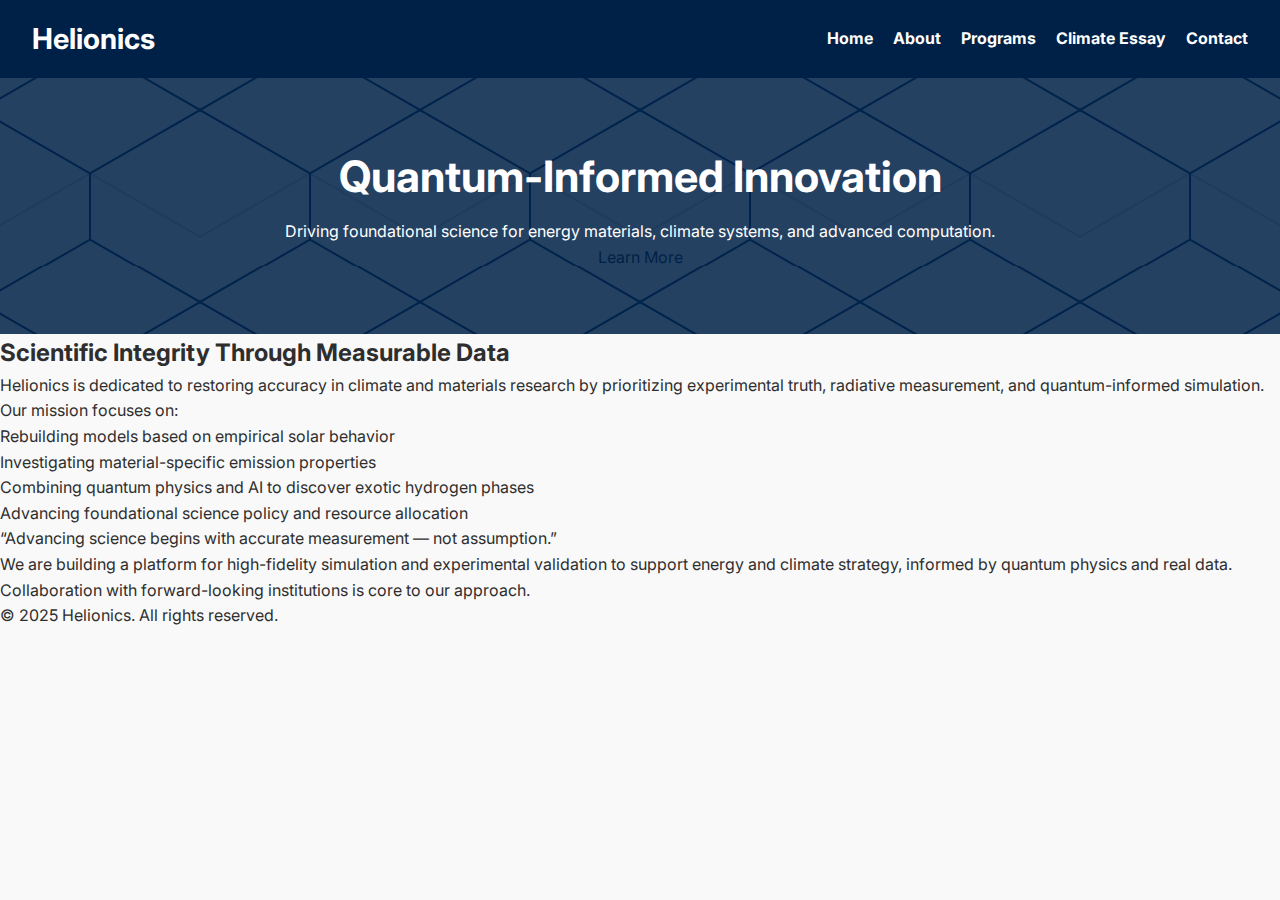
<file: index.html>
<!DOCTYPE html>
<html lang="en">
<head>
  <meta charset="UTF-8" />
  <meta name="viewport" content="width=device-width, initial-scale=1.0" />
  <title>Helionics – Quantum-Informed Innovation</title>
  <link rel="stylesheet" href="style.css" />
  <link href="https://fonts.googleapis.com/css2?family=Inter:wght@300;500;700&display=swap" rel="stylesheet" />
</head>
<body>
 <header>
  <h1>Helionics</h1>
  <nav>
    <ul>
      <li><a href="index.html">Home</a></li>
      <li><a href="about.html">About</a></li>
      <li><a href="services.html">Programs</a></li>
      <li><a href="climate.html">Climate Essay</a></li>
      <li><a href="contact.html">Contact</a></li>
    </ul>
  </nav>
</header>

  <!-- HERO SECTION -->
  <section class="hero fade-in">
    <h1>Quantum-Informed Innovation</h1>
    <p>Driving foundational science for energy materials, climate systems, and advanced computation.</p>
    <a href="about.html" class="button">Learn More</a>
  </section>

  <!-- MAIN MESSAGE SECTION -->
  <section class="fade-in">
    <h2>Scientific Integrity Through Measurable Data</h2>
    <p>Helionics is dedicated to restoring accuracy in climate and materials research by prioritizing experimental truth, radiative measurement, and quantum-informed simulation. Our mission focuses on:</p>
    <ul>
      <li>Rebuilding models based on <span class="highlight">empirical solar behavior</span></li>
      <li>Investigating <span class="highlight">material-specific emission properties</span></li>
      <li>Combining quantum physics and AI to discover <span class="highlight">exotic hydrogen phases</span></li>
      <li>Advancing <span class="highlight">foundational science policy and resource allocation</span></li>
    </ul>
  </section>

  <!-- CALLOUT SECTION -->
  <section class="section-soft fade-in">
    <div class="callout">
      “Advancing science begins with accurate measurement — not assumption.”
    </div>
    <p>We are building a platform for high-fidelity simulation and experimental validation to support energy and climate strategy, informed by quantum physics and real data. Collaboration with forward-looking institutions is core to our approach.</p>
  </section>

  <footer>
    <p>&copy; 2025 Helionics. All rights reserved.</p>
  </footer>
</body>
</html>
</file>
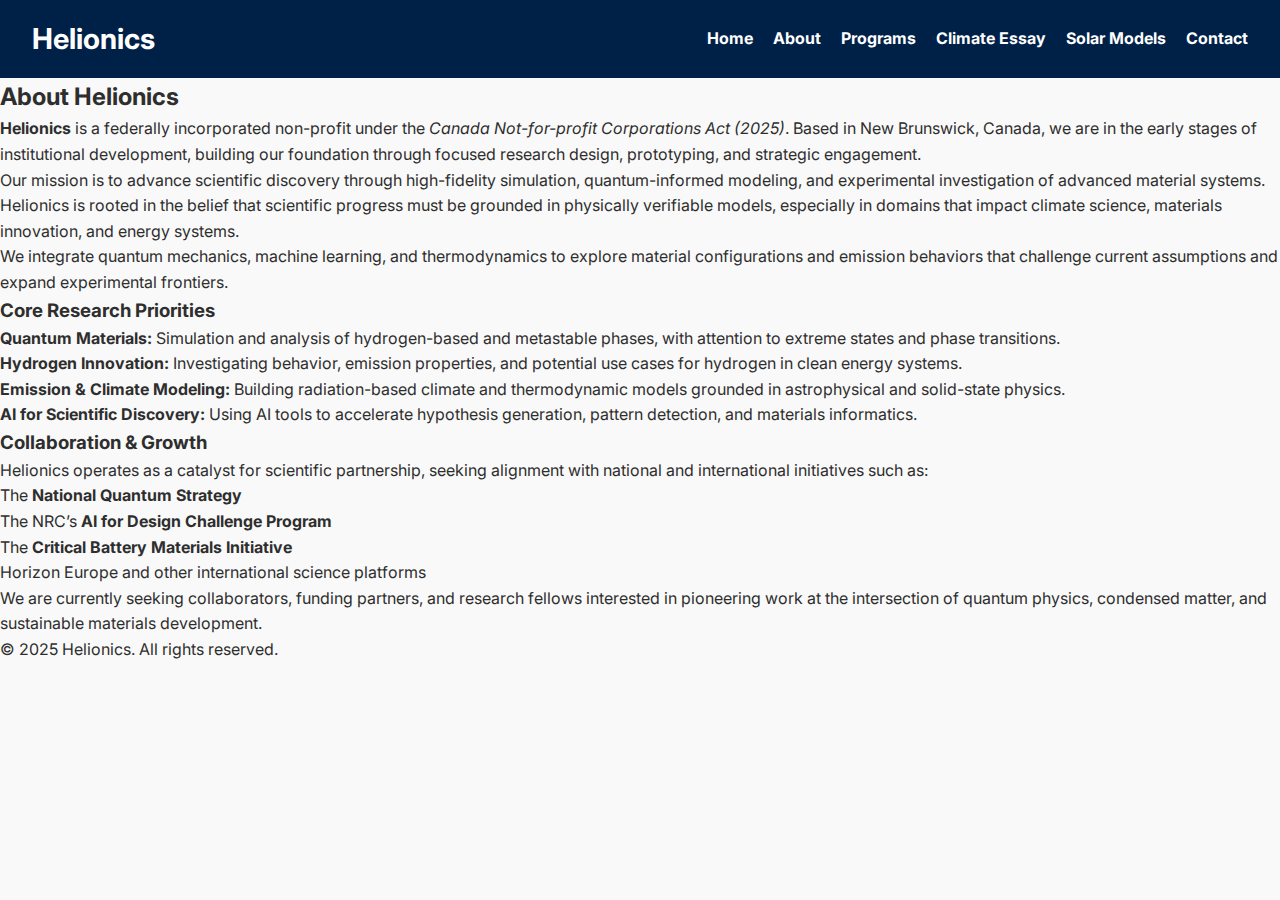
<file: about.html>
<!DOCTYPE html>
<html lang="en">
<head>
  <meta charset="UTF-8" />
  <meta name="viewport" content="width=device-width, initial-scale=1.0" />
  <title>About – Helionics</title>
  <link rel="stylesheet" href="style.css" />
  <link href="https://fonts.googleapis.com/css2?family=Inter:wght@300;500;700&display=swap" rel="stylesheet" />
</head>
<body>
 <header>
  <h1>Helionics</h1>
  <nav>
    <ul>
      <li><a href="index.html">Home</a></li>
      <li><a href="about.html">About</a></li>
      <li><a href="services.html">Programs</a></li>
      <li><a href="climate.html">Climate Essay</a></li>
      <li><a href="sun.html">Solar Models</a></li>
      <li><a href="contact.html">Contact</a></li>
    </ul>
  </nav>
</header>

  <section class="fade-in">
    <h2>About Helionics</h2>

    <p><strong>Helionics</strong> is a federally incorporated non-profit under the <em>Canada Not-for-profit Corporations Act (2025)</em>. Based in New Brunswick, Canada, we are in the early stages of institutional development, building our foundation through focused research design, prototyping, and strategic engagement.</p>

    <p>Our mission is to advance scientific discovery through high-fidelity simulation, quantum-informed modeling, and experimental investigation of advanced material systems. Helionics is rooted in the belief that scientific progress must be grounded in physically verifiable models, especially in domains that impact climate science, materials innovation, and energy systems.</p>

    <div class="callout">
      We integrate quantum mechanics, machine learning, and thermodynamics to explore material configurations and emission behaviors that challenge current assumptions and expand experimental frontiers.
    </div>

    <h3>Core Research Priorities</h3>
    <ul>
      <li><strong>Quantum Materials:</strong> Simulation and analysis of hydrogen-based and metastable phases, with attention to extreme states and phase transitions.</li>
      <li><strong>Hydrogen Innovation:</strong> Investigating behavior, emission properties, and potential use cases for hydrogen in clean energy systems.</li>
      <li><strong>Emission & Climate Modeling:</strong> Building radiation-based climate and thermodynamic models grounded in astrophysical and solid-state physics.</li>
      <li><strong>AI for Scientific Discovery:</strong> Using AI tools to accelerate hypothesis generation, pattern detection, and materials informatics.</li>
    </ul>

    <h3>Collaboration & Growth</h3>
    <p>Helionics operates as a catalyst for scientific partnership, seeking alignment with national and international initiatives such as:</p>
    <ul>
      <li>The <strong>National Quantum Strategy</strong></li>
      <li>The NRC’s <strong>AI for Design Challenge Program</strong></li>
      <li>The <strong>Critical Battery Materials Initiative</strong></li>
      <li>Horizon Europe and other international science platforms</li>
    </ul>

    <p>We are currently seeking collaborators, funding partners, and research fellows interested in pioneering work at the intersection of quantum physics, condensed matter, and sustainable materials development.</p>
  </section>

  <footer>
    <p>&copy; 2025 Helionics. All rights reserved.</p>
  </footer>
</body>
</html>
</file>
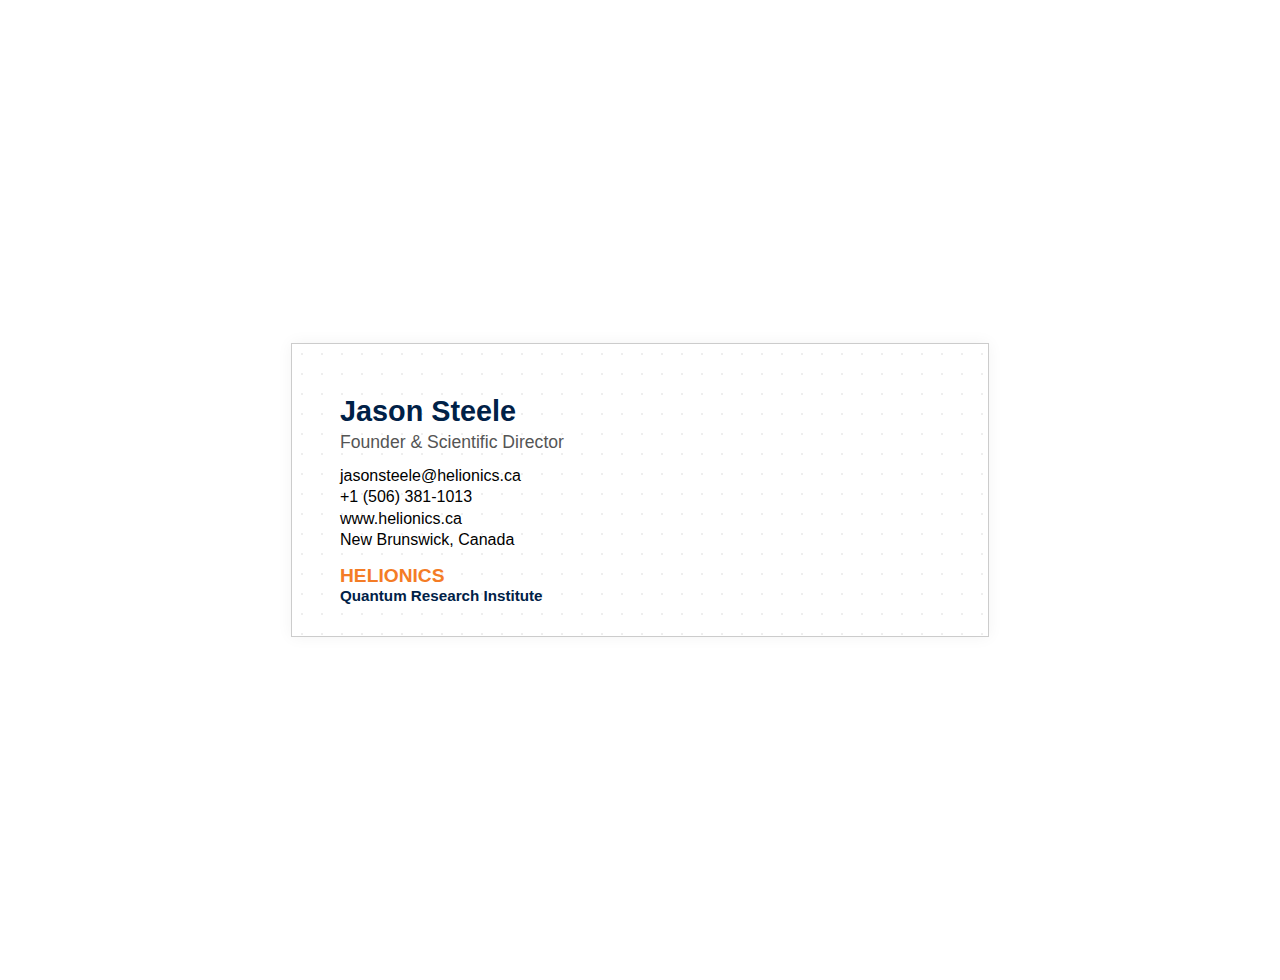
<file: business_card.html>
<!DOCTYPE html>
<html lang="en">
<head>
  <meta charset="UTF-8" />
  <meta name="viewport" content="width=device-width, initial-scale=1.0" />
  <title>Helionics Business Card</title>
  <style>
    :root {
      --color-navy: #002147;
      --color-orange: #f47c26;
      --color-gray: #555;
    }

    body {
      font-family: 'Inter', sans-serif;
      background: #ffffff;
      padding: 2rem;
      display: flex;
      justify-content: center;
      align-items: center;
      height: 100vh;
    }

    .card {
      border: 1px solid #ccc;
      padding: 2rem 3rem;
      max-width: 600px;
      width: 100%;
      background: white;
      background-image: radial-gradient(#eee 1px, transparent 1px);
      background-size: 20px 20px;
      background-position: left top;
      box-shadow: 0 0 15px rgba(0, 0, 0, 0.05);
    }

    h1 {
      color: var(--color-navy);
      font-size: 1.8rem;
      margin-bottom: 0.2rem;
    }

    h2 {
      color: var(--color-gray);
      font-size: 1.1rem;
      font-weight: normal;
      margin-top: 0;
    }

    p {
      font-size: 1rem;
      margin: 0.2rem 0;
    }

    .logo {
      font-weight: bold;
      font-size: 1.2rem;
      color: var(--color-orange);
      margin-top: 1rem;
    }

    .submark {
      font-weight: bold;
      color: var(--color-navy);
      font-size: 0.95rem;
    }
  </style>
</head>
<body>
  <div class="card">
    <h1>Jason Steele</h1>
    <h2>Founder & Scientific Director</h2>

    <p>jasonsteele@helionics.ca</p>
    <p>+1 (506) 381-1013</p>
    <p>www.helionics.ca</p>
    <p>New Brunswick, Canada</p>

    <div class="logo">HELIONICS</div>
    <div class="submark">Quantum Research Institute</div>
  </div>
</body>
</html>
</file>
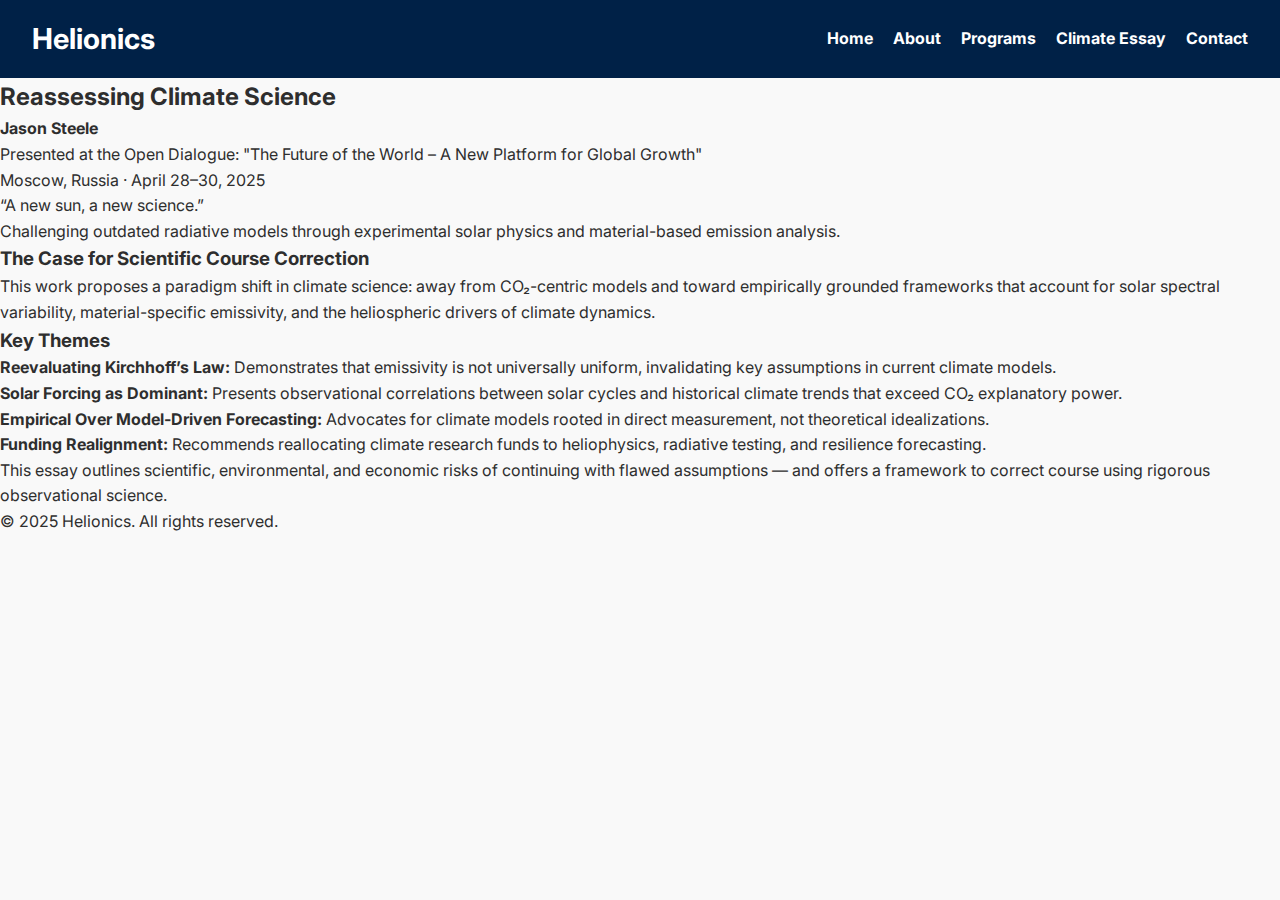
<file: climate.html>
<!DOCTYPE html>
<html lang="en">
<head>
  <meta charset="UTF-8" />
  <meta name="viewport" content="width=device-width, initial-scale=1.0" />
  <title>Reassessing Climate Science – Helionics</title>
  <link rel="stylesheet" href="style.css" />
  <link href="https://fonts.googleapis.com/css2?family=Inter:wght@300;500;700&display=swap" rel="stylesheet" />
</head>
<body>
  <header>
    <h1>Helionics</h1>
    <nav>
      <ul>
        <li><a href="index.html">Home</a></li>
        <li><a href="about.html">About</a></li>
        <li><a href="services.html">Programs</a></li>
        <li><a href="climate.html">Climate Essay</a></li>
        <li><a href="contact.html">Contact</a></li>
      </ul>
    </nav>
  </header>

  <section class="fade-in">
    <h2>Reassessing Climate Science</h2>
    <p><strong>Jason Steele</strong><br/>Presented at the Open Dialogue: "The Future of the World – A New Platform for Global Growth"<br/>Moscow, Russia · April 28–30, 2025</p>

    <div class="callout">
      “A new sun, a new science.”<br/>
      Challenging outdated radiative models through experimental solar physics and material-based emission analysis.
    </div>

    <h3>The Case for Scientific Course Correction</h3>
    <p>This work proposes a paradigm shift in climate science: away from CO₂-centric models and toward empirically grounded frameworks that account for solar spectral variability, material-specific emissivity, and the heliospheric drivers of climate dynamics.</p>

    <h3>Key Themes</h3>
    <ul>
      <li><strong>Reevaluating Kirchhoff’s Law:</strong> Demonstrates that emissivity is not universally uniform, invalidating key assumptions in current climate models.</li>
      <li><strong>Solar Forcing as Dominant:</strong> Presents observational correlations between solar cycles and historical climate trends that exceed CO₂ explanatory power.</li>
      <li><strong>Empirical Over Model-Driven Forecasting:</strong> Advocates for climate models rooted in direct measurement, not theoretical idealizations.</li>
      <li><strong>Funding Realignment:</strong> Recommends reallocating climate research funds to heliophysics, radiative testing, and resilience forecasting.</li>
    </ul>

    <p>This essay outlines scientific, environmental, and economic risks of continuing with flawed assumptions — and offers a framework to correct course using rigorous observational science.</p>

   
  </section>

  <footer>
    <p>&copy; 2025 Helionics. All rights reserved.</p>
  </footer>
</body>
</html>
</file>
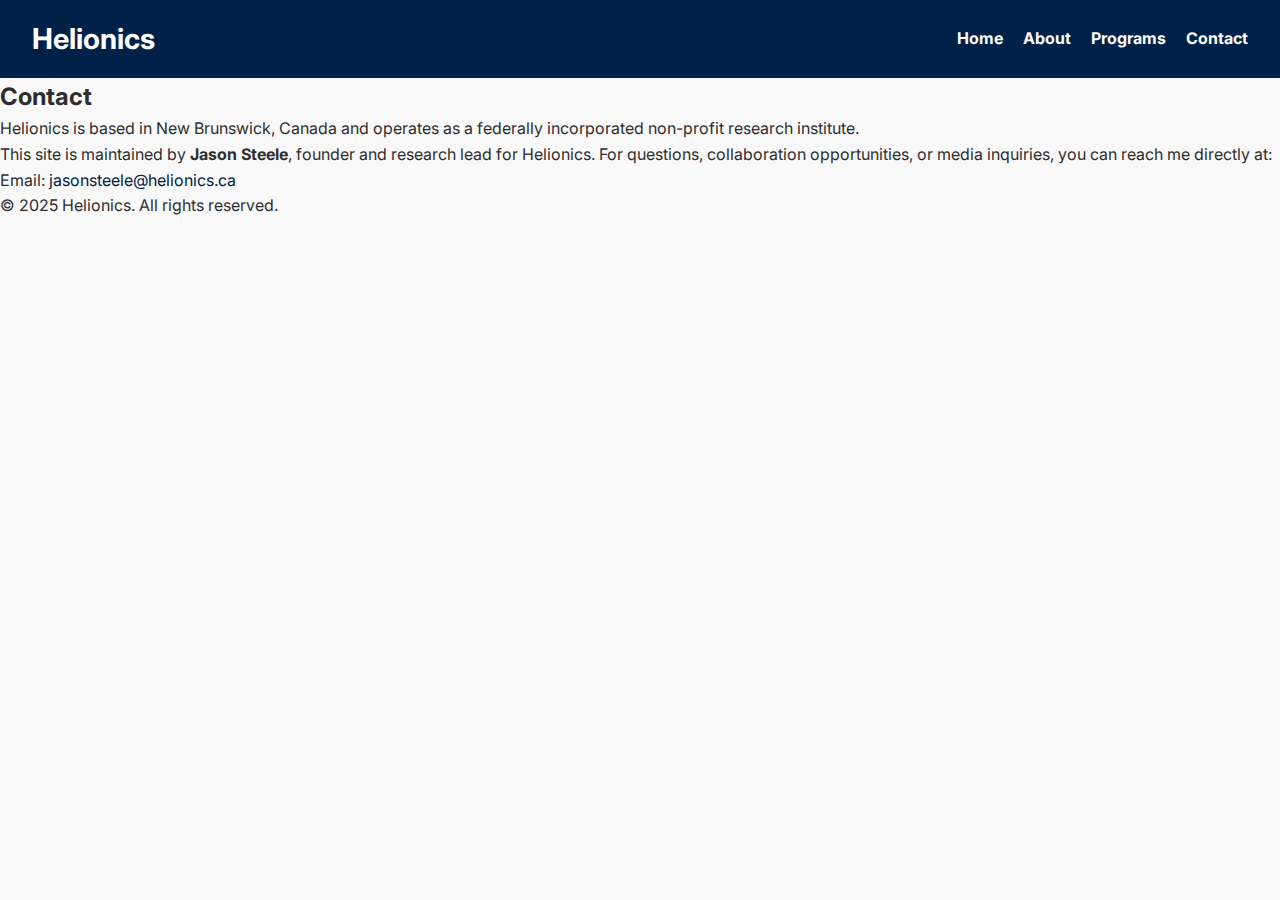
<file: contact.html>
<!DOCTYPE html>
<html lang="en">
<head>
  <meta charset="UTF-8" />
  <meta name="viewport" content="width=device-width, initial-scale=1.0" />
  <title>Contact – Helionics</title>
  <link rel="stylesheet" href="style.css" />
  <link href="https://fonts.googleapis.com/css2?family=Inter:wght@300;500;700&display=swap" rel="stylesheet" />
</head>
<body>
  <header>
    <h1>Helionics</h1>
    <nav>
      <ul>
        <li><a href="index.html">Home</a></li>
        <li><a href="about.html">About</a></li>
        <li><a href="services.html">Programs</a></li>
        <li><a href="contact.html">Contact</a></li>
      </ul>
    </nav>
  </header>

  <section class="fade-in">
    <h2>Contact</h2>
    <p>Helionics is based in New Brunswick, Canada and operates as a federally incorporated non-profit research institute.</p>

    <p>This site is maintained by <strong>Jason Steele</strong>, founder and research lead for Helionics. For questions, collaboration opportunities, or media inquiries, you can reach me directly at:</p>

    <p>
      Email:
      <a href="mailto:&#106;&#097;&#115;&#111;&#110;&#115;&#116;&#101;&#101;&#108;&#101;&#064;&#104;&#101;&#108;&#105;&#111;&#110;&#105;&#099;&#115;&#046;&#099;&#097;">
        &#106;&#097;&#115;&#111;&#110;&#115;&#116;&#101;&#101;&#108;&#101;&#064;&#104;&#101;&#108;&#105;&#111;&#110;&#105;&#099;&#115;&#046;&#099;&#097;
      </a>
    </p>
  </section>

  <footer>
    <p>&copy; 2025 Helionics. All rights reserved.</p>
  </footer>
</body>
</html>
</file>
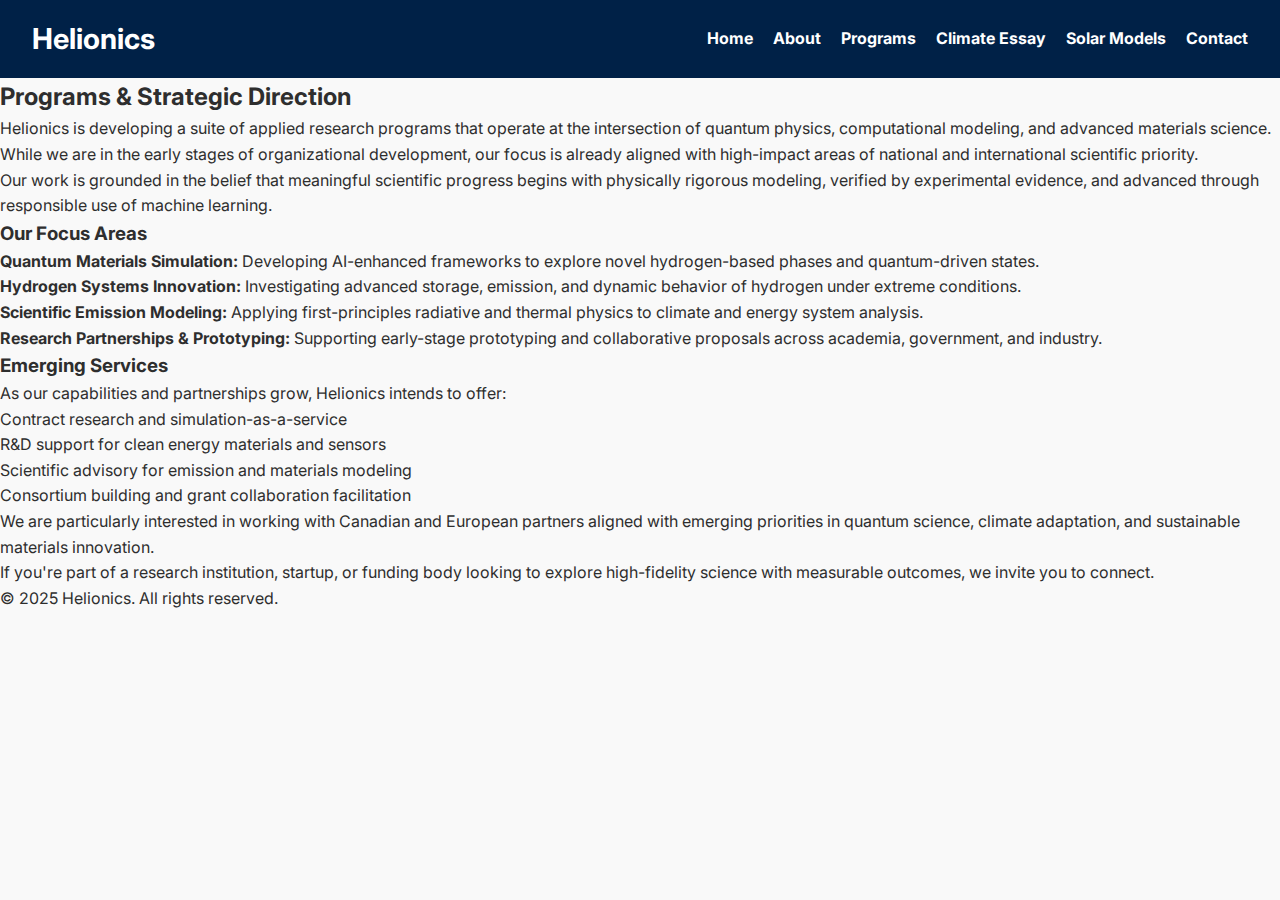
<file: services.html>
<!DOCTYPE html>
<html lang="en">
<head>
  <meta charset="UTF-8" />
  <meta name="viewport" content="width=device-width, initial-scale=1.0" />
  <title>Programs & Services – Helionics</title>
  <link rel="stylesheet" href="style.css" />
  <link href="https://fonts.googleapis.com/css2?family=Inter:wght@300;500;700&display=swap" rel="stylesheet" />
</head>
<body>
 <header>
  <h1>Helionics</h1>
  <nav>
    <ul>
      <li><a href="index.html">Home</a></li>
      <li><a href="about.html">About</a></li>
      <li><a href="services.html">Programs</a></li>
      <li><a href="climate.html">Climate Essay</a></li>
      <li><a href="sun.html">Solar Models</a></li>
      <li><a href="contact.html">Contact</a></li>
    </ul>
  </nav>
</header>

  <section class="fade-in">
    <h2>Programs & Strategic Direction</h2>

    <p>Helionics is developing a suite of applied research programs that operate at the intersection of quantum physics, computational modeling, and advanced materials science. While we are in the early stages of organizational development, our focus is already aligned with high-impact areas of national and international scientific priority.</p>

    <div class="callout">
      Our work is grounded in the belief that meaningful scientific progress begins with physically rigorous modeling, verified by experimental evidence, and advanced through responsible use of machine learning.
    </div>

    <h3>Our Focus Areas</h3>
    <ul>
      <li><strong>Quantum Materials Simulation:</strong> Developing AI-enhanced frameworks to explore novel hydrogen-based phases and quantum-driven states.</li>
      <li><strong>Hydrogen Systems Innovation:</strong> Investigating advanced storage, emission, and dynamic behavior of hydrogen under extreme conditions.</li>
      <li><strong>Scientific Emission Modeling:</strong> Applying first-principles radiative and thermal physics to climate and energy system analysis.</li>
      <li><strong>Research Partnerships & Prototyping:</strong> Supporting early-stage prototyping and collaborative proposals across academia, government, and industry.</li>
    </ul>

    <h3>Emerging Services</h3>
    <p>As our capabilities and partnerships grow, Helionics intends to offer:</p>
    <ul>
      <li>Contract research and simulation-as-a-service</li>
      <li>R&D support for clean energy materials and sensors</li>
      <li>Scientific advisory for emission and materials modeling</li>
      <li>Consortium building and grant collaboration facilitation</li>
    </ul>

    <p>We are particularly interested in working with Canadian and European partners aligned with emerging priorities in quantum science, climate adaptation, and sustainable materials innovation.</p>

    <p>If you're part of a research institution, startup, or funding body looking to explore high-fidelity science with measurable outcomes, we invite you to connect.</p>
  </section>

  <footer>
    <p>&copy; 2025 Helionics. All rights reserved.</p>
  </footer>
</body>
</html>
</file>
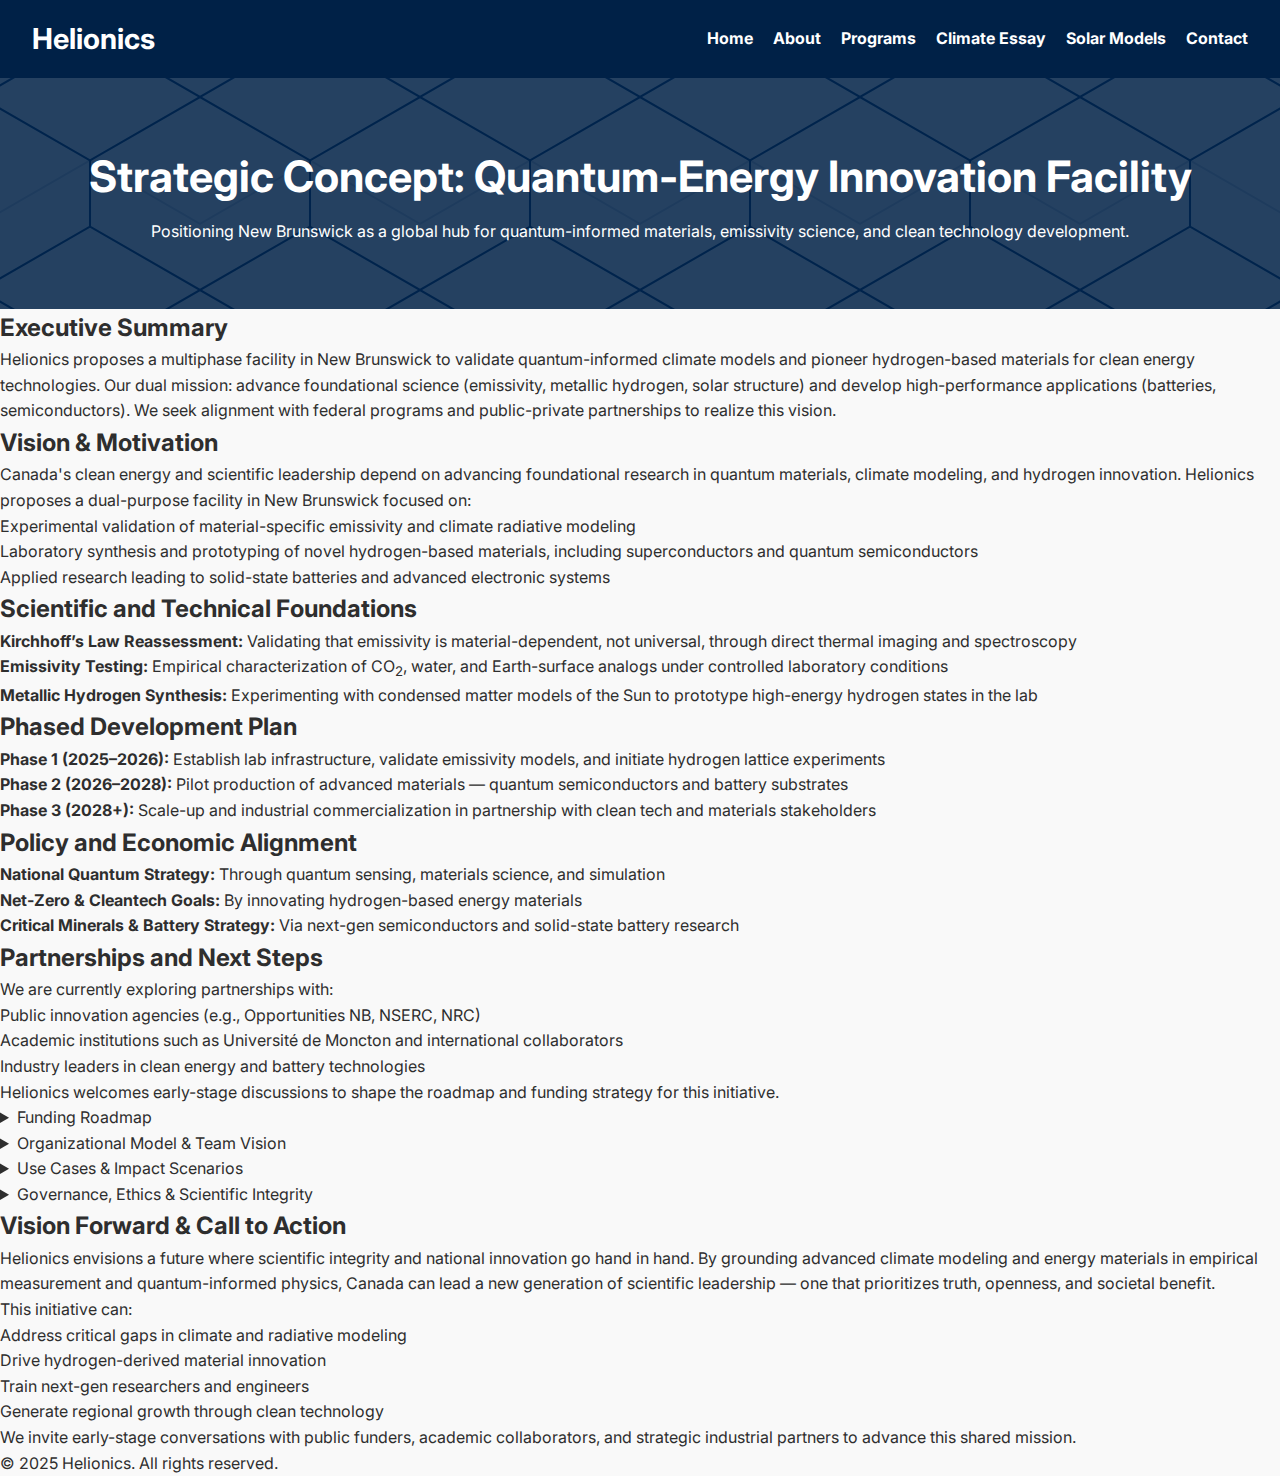
<file: strategic-concept.html>
<!DOCTYPE html><html lang="en">
<head>
  <meta charset="UTF-8" />
  <meta name="viewport" content="width=device-width, initial-scale=1.0" />
  <title>Helionics – Strategic Concept</title>
  <link rel="stylesheet" href="style.css" />
  <link href="https://fonts.googleapis.com/css2?family=Inter:wght@300;500;700&display=swap" rel="stylesheet" />
</head>
<body>
  <header>
    <h1>Helionics</h1>
    <nav>
      <ul>
        <li><a href="index.html">Home</a></li>
        <li><a href="about.html">About</a></li>
        <li><a href="services.html">Programs</a></li>
        <li><a href="climate.html">Climate Essay</a></li>
        <li><a href="sun.html">Solar Models</a></li>
        <li><a href="contact.html">Contact</a></li>
      </ul>
    </nav>
  </header>  <section class="hero fade-in">
    <h1>Strategic Concept: Quantum-Energy Innovation Facility</h1>
    <p>Positioning New Brunswick as a global hub for quantum-informed materials, emissivity science, and clean technology development.</p>
  </section>  <section class="fade-in callout">
    <h2>Executive Summary</h2>
    <p>Helionics proposes a multiphase facility in New Brunswick to validate quantum-informed climate models and pioneer hydrogen-based materials for clean energy technologies. Our dual mission: advance foundational science (emissivity, metallic hydrogen, solar structure) and develop high-performance applications (batteries, semiconductors). We seek alignment with federal programs and public-private partnerships to realize this vision.</p>
  </section>  <section class="fade-in">
    <h2>Vision & Motivation</h2>
    <p>Canada's clean energy and scientific leadership depend on advancing foundational research in quantum materials, climate modeling, and hydrogen innovation. Helionics proposes a dual-purpose facility in New Brunswick focused on:</p>
    <ul>
      <li>Experimental validation of material-specific emissivity and climate radiative modeling</li>
      <li>Laboratory synthesis and prototyping of novel hydrogen-based materials, including superconductors and quantum semiconductors</li>
      <li>Applied research leading to solid-state batteries and advanced electronic systems</li>
    </ul>
  </section>  <section class="fade-in">
    <h2>Scientific and Technical Foundations</h2>
    <ul>
      <li><strong>Kirchhoff’s Law Reassessment:</strong> Validating that emissivity is material-dependent, not universal, through direct thermal imaging and spectroscopy</li>
      <li><strong>Emissivity Testing:</strong> Empirical characterization of CO<sub>2</sub>, water, and Earth-surface analogs under controlled laboratory conditions</li>
      <li><strong>Metallic Hydrogen Synthesis:</strong> Experimenting with condensed matter models of the Sun to prototype high-energy hydrogen states in the lab</li>
    </ul>
  </section>  <section class="fade-in">
    <h2>Phased Development Plan</h2>
    <ol>
      <li><strong>Phase 1 (2025–2026):</strong> Establish lab infrastructure, validate emissivity models, and initiate hydrogen lattice experiments</li>
      <li><strong>Phase 2 (2026–2028):</strong> Pilot production of advanced materials — quantum semiconductors and battery substrates</li>
      <li><strong>Phase 3 (2028+):</strong> Scale-up and industrial commercialization in partnership with clean tech and materials stakeholders</li>
    </ol>
  </section>  <section class="fade-in">
    <h2>Policy and Economic Alignment</h2>
    <ul>
      <li><strong>National Quantum Strategy:</strong> Through quantum sensing, materials science, and simulation</li>
      <li><strong>Net-Zero & Cleantech Goals:</strong> By innovating hydrogen-based energy materials</li>
      <li><strong>Critical Minerals & Battery Strategy:</strong> Via next-gen semiconductors and solid-state battery research</li>
    </ul>
  </section>  <section class="fade-in">
    <h2>Partnerships and Next Steps</h2>
    <p>We are currently exploring partnerships with:</p>
    <ul>
      <li>Public innovation agencies (e.g., Opportunities NB, NSERC, NRC)</li>
      <li>Academic institutions such as Université de Moncton and international collaborators</li>
      <li>Industry leaders in clean energy and battery technologies</li>
    </ul>
    <p>Helionics welcomes early-stage discussions to shape the roadmap and funding strategy for this initiative.</p>
  </section>  <section class="fade-in">
    <details class="callout">
      <summary><span>Funding Roadmap</span></summary>
      <p>The proposed facility will follow a blended funding strategy combining public R&D grants, institutional partnerships, and industrial co-investment.</p>
      <ul>
        <li><strong>Phase 1 (R&D Validation – $250K–$500K):</strong> Initial grants (NSERC Alliance, NRC Challenge, Mitacs); in-kind support from academic collaborators</li>
        <li><strong>Phase 2 (Pilot Prototyping – $2M–$4M):</strong> NRC IRAP or SIF; industry cost-sharing; provincial-federal matching via ACOA or ONB</li>
        <li><strong>Phase 3 (Commercial Facility – $10M+):</strong> Joint venture or IP licensing model; strategic investment; proprietary production revenue</li>
      </ul>
      <p>A detailed financial model will be co-developed as partner discussions evolve.</p>
    </details>
  </section>  <section class="fade-in">
    <details class="callout">
      <summary><span>Organizational Model & Team Vision</span></summary>
      <p>Helionics will serve as the lead scientific and operational coordinator for the facility, structured as a federally incorporated nonprofit research institute.</p>
      <ul>
        <li><strong>Scientific Program:</strong> Emissivity validation, hydrogen synthesis, quantum materials</li>
        <li><strong>Industrial Applications Group:</strong> Prototype batteries, semiconductors, and sensors</li>
        <li><strong>Policy & Outreach:</strong> Science policy, public engagement, open data frameworks</li>
      </ul>
      <p>The project structure emphasizes collaboration:</p>
      <ul>
        <li>Academic institutions contribute talent and infrastructure</li>
        <li>Industry partners co-develop technology and pilot systems</li>
        <li>Public sector agencies support funding, policy, and research alignment</li>
      </ul>
      <p>Our team vision prioritizes integrity, innovation, and Canadian scientific leadership.</p>
    </details>
  </section>  <section class="fade-in">
    <details class="callout">
      <summary><span>Use Cases & Impact Scenarios</span></summary>
      <ul>
        <li><strong>Climate Science Calibration:</strong> Improves climate models through direct emissivity measurement and satellite calibration.</li>
        <li><strong>Quantum & Clean Energy Tech:</strong> Enables superconductors, new semiconductors, and hydrogen-based batteries.</li>
        <li><strong>Defense & Aerospace:</strong> Metallic hydrogen could revolutionize propulsion and shielding technologies.</li>
        <li><strong>Open-Science Infrastructure:</strong> Transparent data tools for Earth systems and solar modeling.</li>
      </ul>
      <p>The facility will support both public-good science and commercial innovation.</p>
    </details>
  </section>  <section class="fade-in">
    <details class="callout">
      <summary><span>Governance, Ethics & Scientific Integrity</span></summary>
      <ul>
        <li><strong>Transparent Methodologies:</strong> Open access to data and experimental methods where feasible</li>
        <li><strong>Ethical Development:</strong> Evaluation of downstream applications, especially for sensitive technologies</li>
        <li><strong>Scientific Neutrality:</strong> Nonpartisan stance guided by measurable outcomes</li>
        <li><strong>Indigenous & Regional Engagement:</strong> Inclusion of local knowledge systems and regional benefit</li>
        <li><strong>Open Data Commitment:</strong> Helionics will make all non-commercial results, including emissivity datasets and modeling tools, publicly available in open-access repositories aligned with FAIR data principles.</li>
      </ul>
    </details>
  </section>  <section class="fade-in">
    <h2>Vision Forward & Call to Action</h2>
    <p>Helionics envisions a future where scientific integrity and national innovation go hand in hand. By grounding advanced climate modeling and energy materials in empirical measurement and quantum-informed physics, Canada can lead a new generation of scientific leadership — one that prioritizes truth, openness, and societal benefit.</p>
    <p>This initiative can:</p>
    <ul>
      <li>Address critical gaps in climate and radiative modeling</li>
      <li>Drive hydrogen-derived material innovation</li>
      <li>Train next-gen researchers and engineers</li>
      <li>Generate regional growth through clean technology</li>
    </ul>
    <p>We invite early-stage conversations with public funders, academic collaborators, and strategic industrial partners to advance this shared mission.</p>
  </section>  <footer>
    <p>&copy; 2025 Helionics. All rights reserved.</p>
  </footer>
</body>
          </html>
</file>
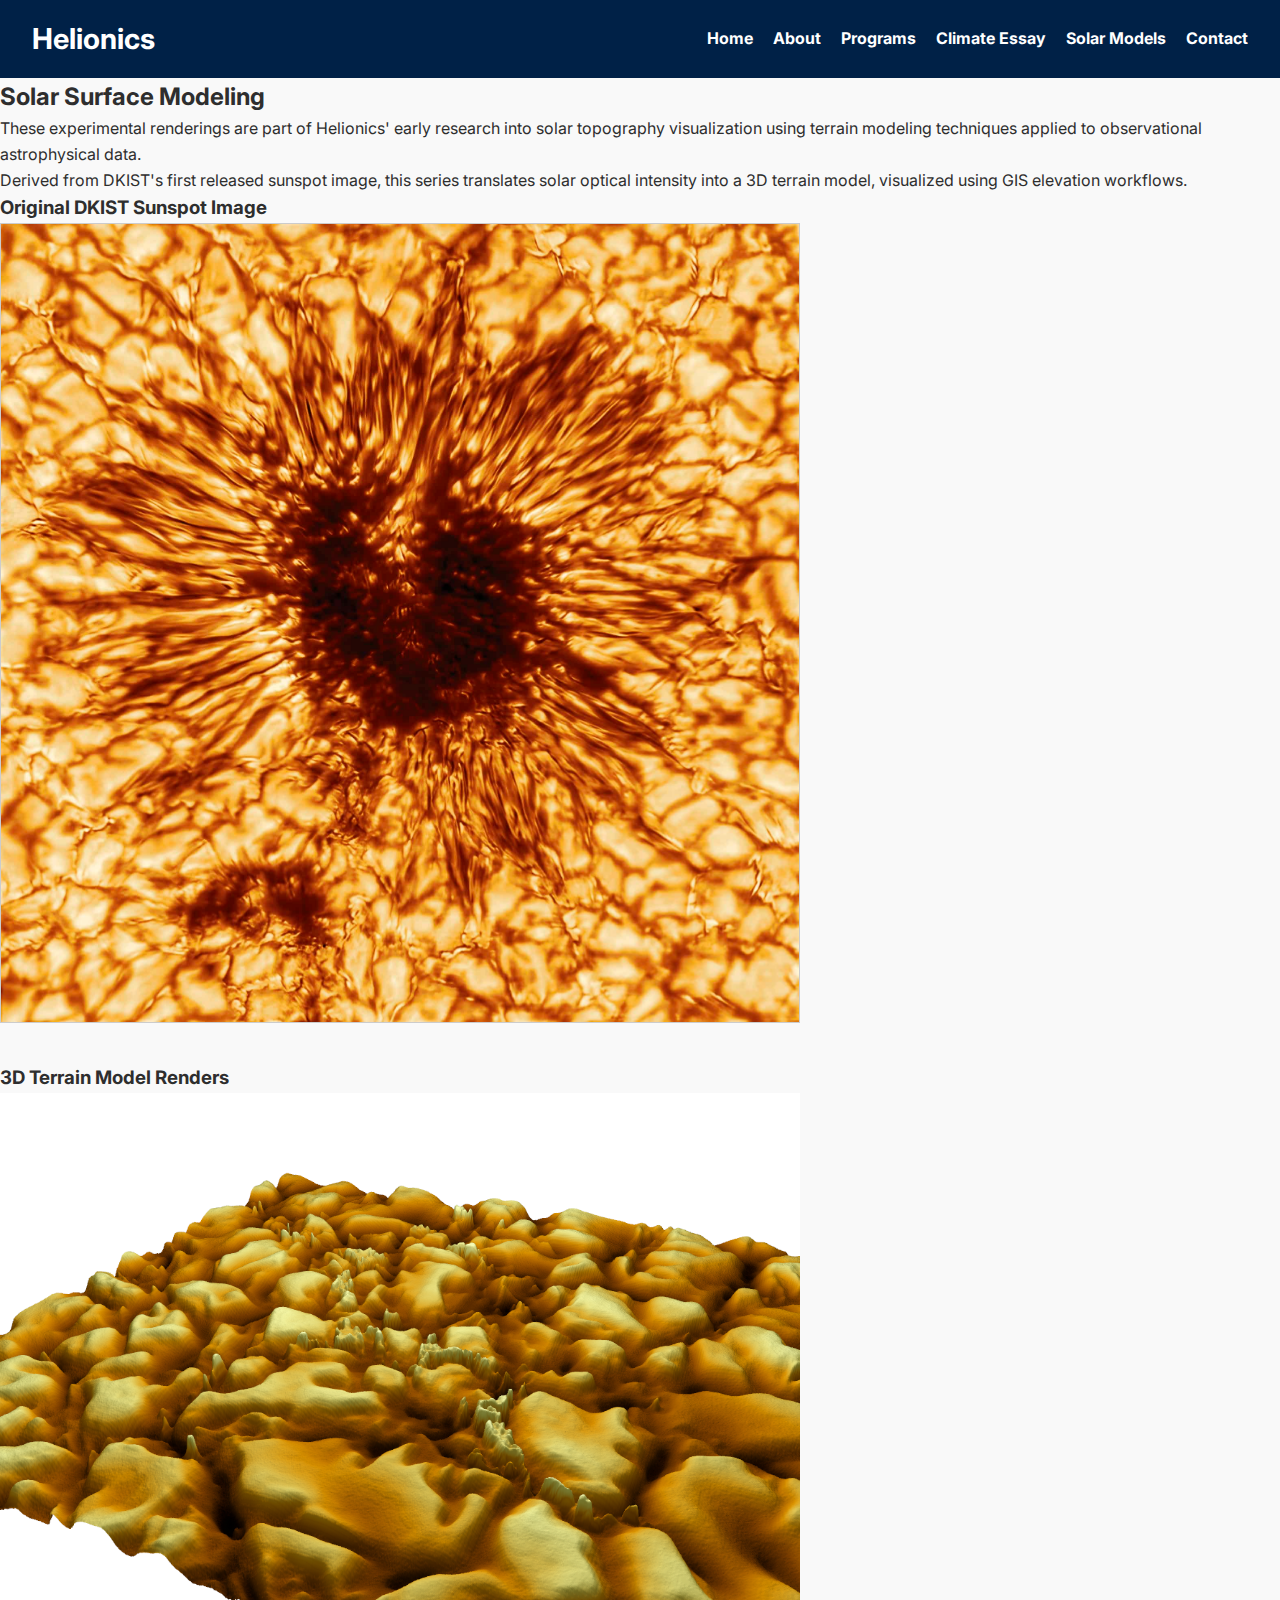
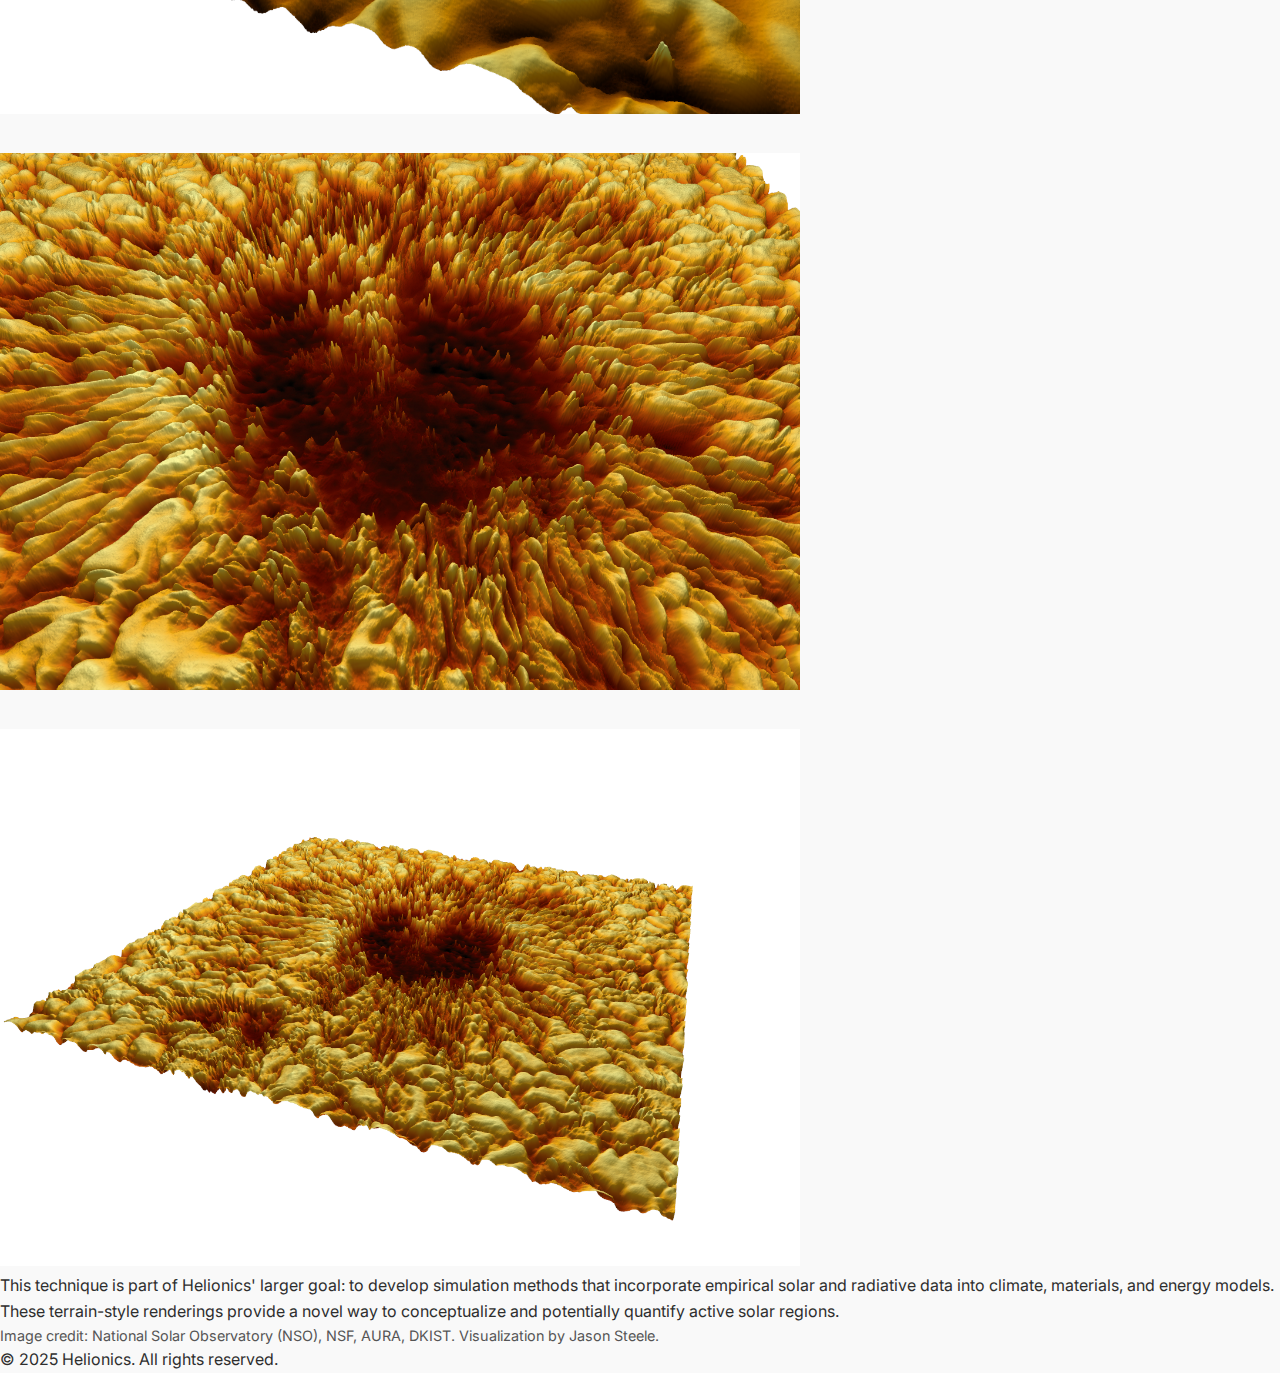
<file: sun.html>
<!DOCTYPE html>
<html lang="en">
<head>
  <meta charset="UTF-8" />
  <meta name="viewport" content="width=device-width, initial-scale=1.0" />
  <title>Solar Surface Modeling – Helionics</title>
  <link rel="stylesheet" href="style.css" />
  <link href="https://fonts.googleapis.com/css2?family=Inter:wght@300;500;700&display=swap" rel="stylesheet" />
</head>
<body>
  <header>
    <h1>Helionics</h1>
    <nav>
      <ul>
        <li><a href="index.html">Home</a></li>
        <li><a href="about.html">About</a></li>
        <li><a href="services.html">Programs</a></li>
        <li><a href="climate.html">Climate Essay</a></li>
        <li><a href="sun.html">Solar Models</a></li>
        <li><a href="contact.html">Contact</a></li>
      </ul>
    </nav>
  </header>

  <section class="fade-in">
    <h2>Solar Surface Modeling</h2>
    <p>
      These experimental renderings are part of Helionics' early research into solar topography visualization using terrain modeling techniques applied to observational astrophysical data.
    </p>

    <div class="callout">
      Derived from DKIST's first released sunspot image, this series translates solar optical intensity into a 3D terrain model, visualized using GIS elevation workflows.
    </div>

    <h3>Original DKIST Sunspot Image</h3>
    <img src="reconstruction3_lin-CC12.jpg" alt="DKIST Sunspot Image" style="width:100%; max-width:800px; border:1px solid #ccc; margin-bottom:2rem;" />

    <h3>3D Terrain Model Renders</h3>

    <img src="sunspot-Crop-Image-full-3d.png" alt="Sunspot Render 1" style="width:100%; max-width:800px; margin-bottom:2rem;" />
    <img src="DKIST-First-Sunspot-4.png" alt="Sunspot Render 2" style="width:100%; max-width:800px; margin-bottom:2rem;" />
    <img src="DKIST-First-Sunspot-2.png" alt="Sunspot Render 3" style="width:100%; max-width:800px;" />

    <p>
      This technique is part of Helionics' larger goal: to develop simulation methods that incorporate empirical solar and radiative data into climate, materials, and energy models. These terrain-style renderings provide a novel way to conceptualize and potentially quantify active solar regions.
    </p>

    <p style="font-size: 0.9rem; color: var(--color-text-muted);">
      Image credit: National Solar Observatory (NSO), NSF, AURA, DKIST. Visualization by Jason Steele.
    </p>
  </section>

  <footer>
    <p>&copy; 2025 Helionics. All rights reserved.</p>
  </footer>
</body>
</html>
</file>
<file: style.css>
/* ======================================
   Helionics – Scientific Theme Stylesheet (with Dark Mode and Hex Lattice)
   ====================================== */

/* Font Import: Inter */
@import url('https://fonts.googleapis.com/css2?family=Inter:wght@300;500;700&display=swap');

/* Root Variables */
:root {
  --color-navy: #002147;
  --color-orange: #f47c26;
  --color-lightblue: #eaf2f8;
  --color-text-dark: #2e2e2e;
  --color-text-muted: #555;
  --color-bg-light: #f9f9f9;
  --color-alert: #d9472d;

  /* Theme Variables (light default) */
  --color-bg: var(--color-bg-light);
  --color-text: var(--color-text-dark);
  --color-muted: var(--color-text-muted);
  --color-accent-bg: var(--color-lightblue);
  --color-link: #002147;
}

@media (prefers-color-scheme: dark) {
  :root {
    --color-bg: #121416;
    --color-text: #e6e6e6;
    --color-muted: #aaa;
    --color-accent-bg: #1c1f22;
    --color-link: #91cfff;
  }

  h2, h3 {
    color: #ffffff;
  }
}

/* Reset & Base */
* {
  box-sizing: border-box;
  margin: 0;
  padding: 0;
}

body {
  font-family: 'Inter', 'Segoe UI', Tahoma, sans-serif;
  background-color: var(--color-bg);
  color: var(--color-text);
  line-height: 1.6;
}

a {
  color: var(--color-link);
  text-decoration: none;
}

a:hover {
  text-decoration: underline;
}

header {
  background-color: var(--color-navy);
  color: white;
  padding: 1rem 2rem;
  display: flex;
  justify-content: space-between;
  align-items: center;
  flex-wrap: wrap;
}

header h1 {
  font-size: 1.8rem;
}

nav ul {
  list-style: none;
  display: flex;
  gap: 20px;
  flex-wrap: wrap;
}

nav a {
  color: white;
  text-decoration: none;
  font-weight: bold;
}

nav a:hover {
  text-decoration: underline;
}

/* Hero Section with 3D Hex Pattern */
.hero {
  position: relative;
  background: linear-gradient(135deg, #002147 0%, #003b6f 100%);
  background-image: url("data:image/svg+xml,%3Csvg width='160' height='140' viewBox='0 0 160 140' xmlns='http://www.w3.org/2000/svg'%3E%3Cg fill='none' stroke='%2300346b' stroke-width='1.5'%3E%3Cpath d='M80 0l80 46v48l-80 46-80-46V46z'/%3E%3Cpath d='M0 46l80 46 80-46' stroke-opacity='0.2'/%3E%3C/g%3E%3C/svg%3E");
  background-size: 220px;
  background-repeat: repeat;
  background-position: center;
  color: white;
  text-align: center;
  padding: 4rem 2rem;
  z-index: 0;
  overflow: hidden;
}

.hero::before {
  content: "";
  position: absolute;
  top: 0; left: 0;
  width: 100%;
  height: 100%;
  background-color: rgba(0, 33, 71, 0.85);
  z-index: 1;
}

.hero h1,
.hero p,
.hero a {
  position: relative;
  z-index: 2;
}

.hero h1 {
  font-size: 2.7rem;
  margin-bottom: 0.5rem;
  text
</file>
